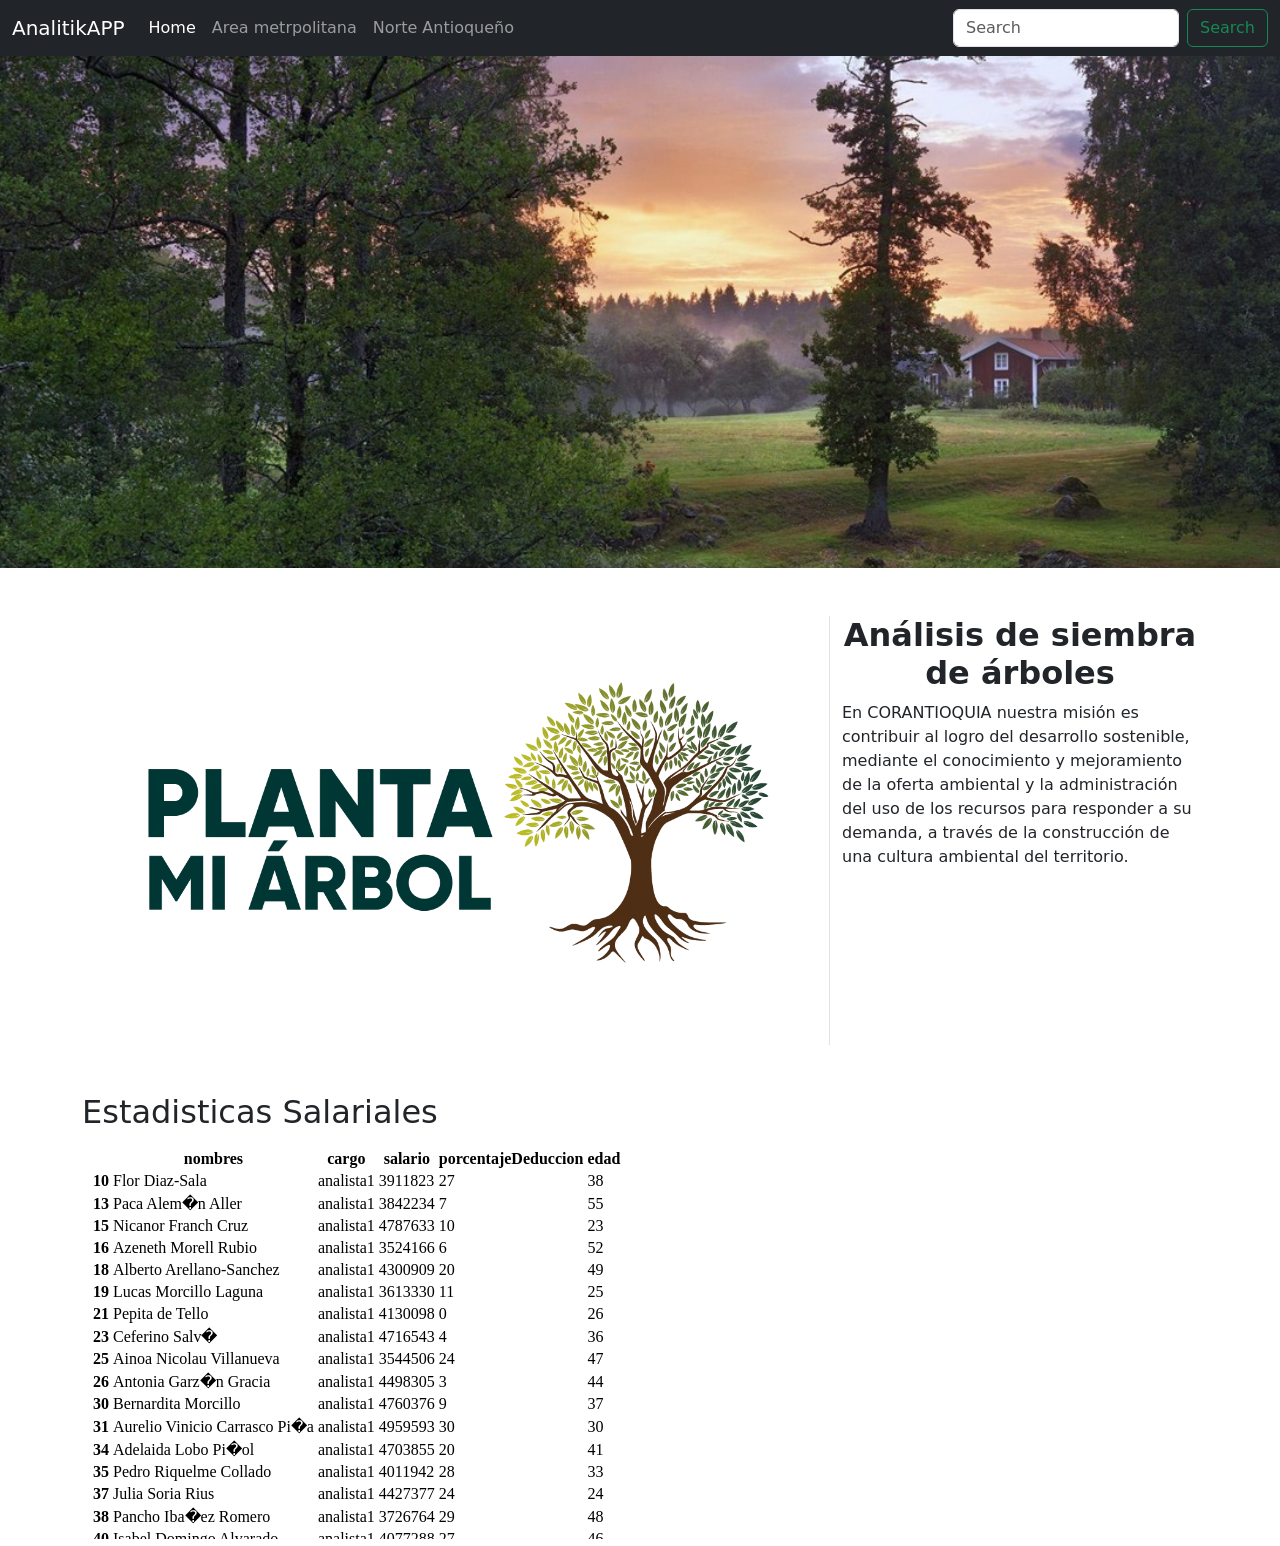
<file: index.html>
<!DOCTYPE html>
<html lang="es">
<head>
    <meta charset="UTF-8">
    <meta http-equiv="X-UA-Compatible" content="IE=edge">
    <meta name="viewport" content="width=device-width, initial-scale=1.0">
    <title>Document</title>
    <link rel="stylesheet" href="./public/styles/styles.css">
    <link href="https://cdn.jsdelivr.net/npm/bootstrap@5.3.0-alpha1/dist/css/bootstrap.min.css" rel="stylesheet" integrity="sha384-GLhlTQ8iRABdZLl6O3oVMWSktQOp6b7In1Zl3/Jr59b6EGGoI1aFkw7cmDA6j6gD" crossorigin="anonymous">
    
</head>
<body>
    <header>
        <nav class="navbar navbar-expand-lg bg-dark navbar-dark">
            <div class="container-fluid">
              <a class="navbar-brand" href="#">AnalitikAPP</a>
              <button class="navbar-toggler" type="button" data-bs-toggle="collapse" data-bs-target="#navbarSupportedContent" aria-controls="navbarSupportedContent" aria-expanded="false" aria-label="Toggle navigation">
                <span class="navbar-toggler-icon"></span>
              </button>
              <div class="collapse navbar-collapse" id="navbarSupportedContent">
                <ul class="navbar-nav me-auto mb-2 mb-lg-0">
                  <li class="nav-item">
                    <a class="nav-link active" aria-current="page" href="#">Home</a>
                  </li>
                  <li class="nav-item">
                    <a class="nav-link" href="#">Area metrpolitana</a>
                  </li>
                  <li class="nav-item">
                    <a class="nav-link" href="#">Norte Antioqueño</a>
                  </li>                  
                </ul>
                <form class="d-flex" role="search">
                  <input class="form-control me-2" type="search" placeholder="Search" aria-label="Search">
                  <button class="btn btn-outline-success" type="submit">Search</button>
                </form>
              </div>
            </div>
          </nav>
    </header>
    <main>
        <div class="banner">
            
        </div>
        <div class="container my-5">
            <div class="row">
                <div class="col-8 border-end" >
                    <img src="./public/img/Arbol.webp" alt="FotoArbol" class="img-fluid">
                </div>
                <div class="col-4">
                    <h2 class="fw-bold text-center">Análisis de siembra de árboles</h2>
                    <p>En CORANTIOQUIA nuestra misión es contribuir al logro del desarrollo sostenible, mediante el conocimiento y mejoramiento de la oferta ambiental y la administración del uso de los recursos para responder a su demanda, a través de la construcción de una cultura ambiental del territorio.</p>
                </div>
            </div>
        </div>
        <div class="container">
          <div class="row">
            <div class="col12">
              <h2>Estadisticas Salariales</h2>
              <iframe src="/bajoCosto.html" frameborder="0" class="w-100" height="400">
              
              </iframe>
            </div>
          </div>
        </div>
    </main>
    <footer>

    </footer>



    <script src="https://cdn.jsdelivr.net/npm/bootstrap@5.3.0-alpha1/dist/js/bootstrap.bundle.min.js" integrity="sha384-w76AqPfDkMBDXo30jS1Sgez6pr3x5MlQ1ZAGC+nuZB+EYdgRZgiwxhTBTkF7CXvN" crossorigin="anonymous"></script>
</body>
</html>
</file>
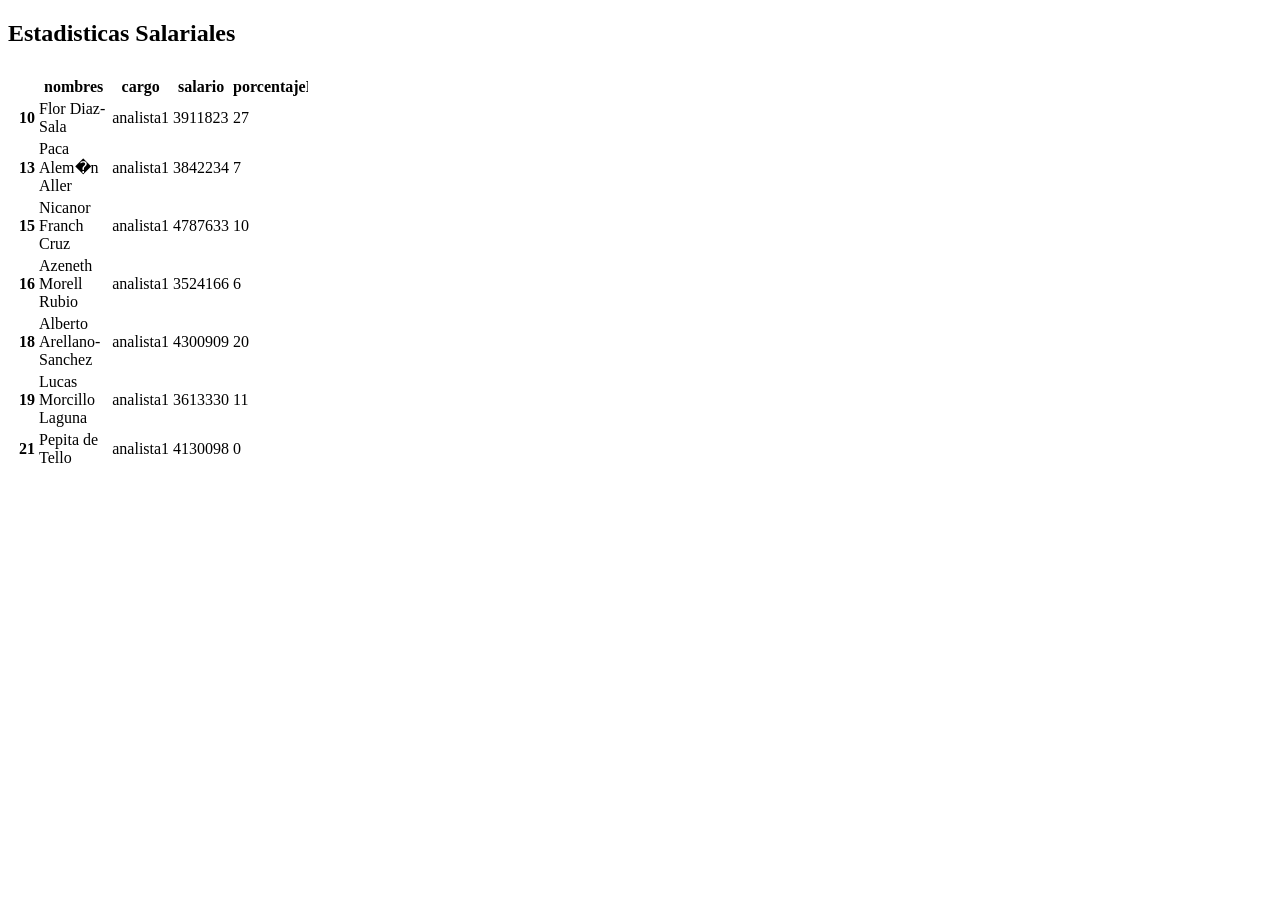
<file: empleados.html>
<!DOCTYPE html>
<html lang="en">
<head>
    <meta charset="UTF-8">
    <meta http-equiv="X-UA-Compatible" content="IE=edge">
    <meta name="viewport" content="width=device-width, initial-scale=1.0">
    <title>Empleados</title>
</head>
<body>
    <header></header>
    <main>
        <div class="container">
            <div class="row">
              <div class="col12">
                <h2>Estadisticas Salariales</h2>
                <iframe src="/bajoCosto.html" frameborder="0" class="w-100" height="400">
                
                </iframe>
              </div>
            </div>
          </div>
    </main>

</body>
</html>
</file>
<file: public/styles/styles.css>
.banner{
    background-image: url("../img/Banner.jpg");
    padding: 20%;
    background-position: top center;
    background-size: cover;
    background-attachment: fixed;

    background-repeat: no-repeat;
    
}
</file>
